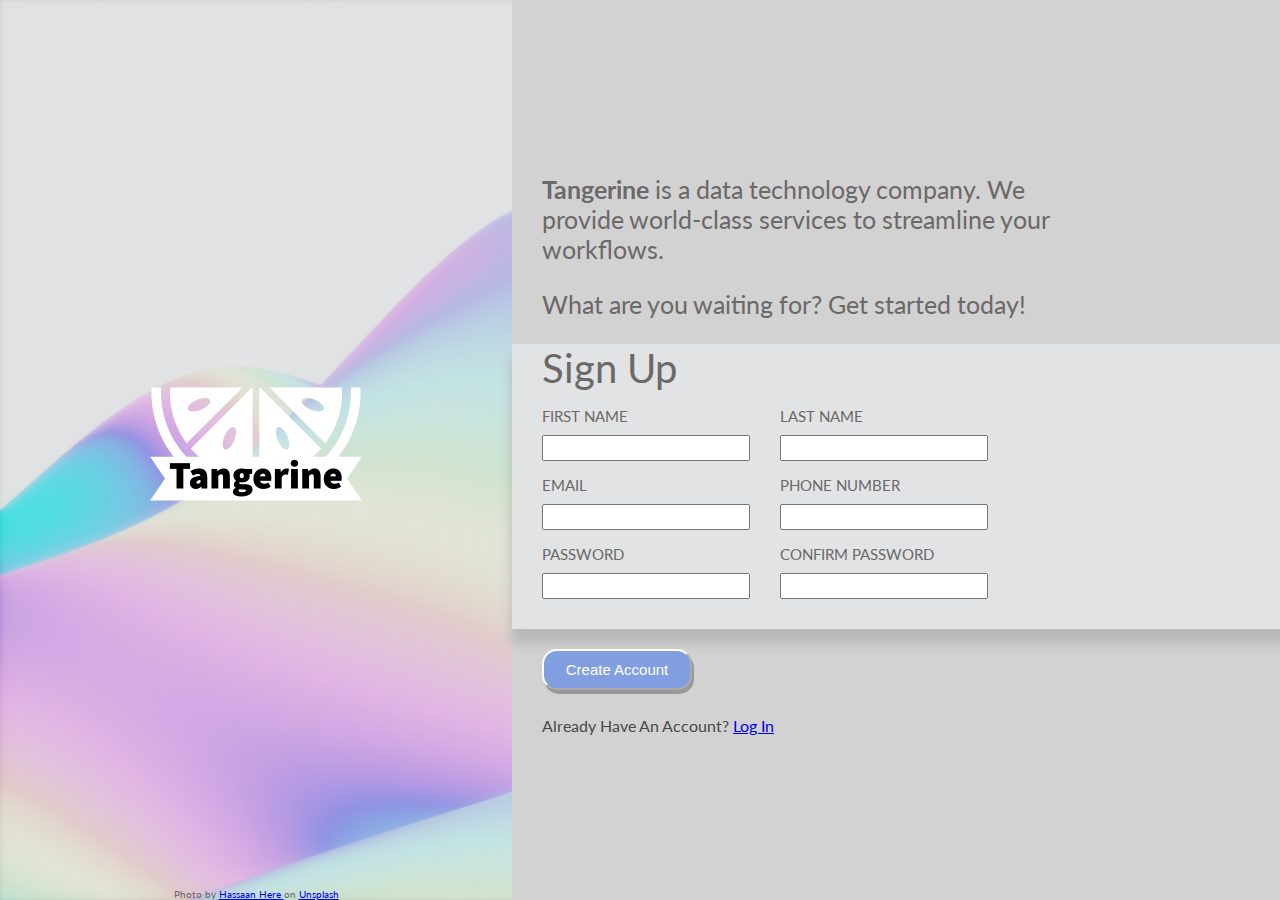
<file: index.html>
<!DOCTYPE html>
<html>
<head>
    <meta charset="UTF-8">
    <meta http-equiv="X-UA-Compatible" content="IE=edge">
    <link rel="stylesheet" href="sign-up.css">
    <link rel="icon" type="image/png" href="Tangerine-logos_black.png"/>
    <link href='https://fonts.googleapis.com/css?family=Lato:400,700' rel='stylesheet' type='text/css'>
    <title> Tangerine - Sign Up</title>
</head>
<body>
    <script src="sign-up.js" defer></script>
    <form action="" method="post">
        <div class="left-container">
            <img src="Tangerine-logos_white.png" alt="Logo">
            <div class="credit">Photo by <a href="https://unsplash.com/@hassaanhre"> Hassaan Here </a> on <a href="https://unsplash.com/"> Unsplash</a></div>
        </div>
        <div class="right-form">
            <div class="top-text">
                <p><strong>Tangerine</strong> is a data technology company. We provide world-class services to streamline your workflows.</p>
                <p>What are you waiting for? Get started today!</p>
            </div>
            <div class="form-info">
                <p>Sign Up</p>
                <div class="outer-container">
                    <div class="container">
                        <label for="first-name">First Name</label>
                        <input type="text" id="first-name" name="first-name" placeholder= " "  required>
                    </div>
                    <div class="container">
                        <label for="last-name">Last Name</label>
                        <input type="text" id="last-name" name="last-name" placeholder= " "  required>
                    </div>
                </div>
                <div class="outer-container">
                    <div class="container">
                        <label for="email_address">Email</label>
                        <input type="email" id="email_address" name="email" placeholder= " "  required>
                    </div>
                    <div class="container">
                        <label for="phone-number">Phone Number</label>
                        <input type="tel" id="phone-number" name="phone-number" pattern="[0-9]{3}[0-9]{3}[0-9]{4}" oninvalid="this.setCustomValidity('Please enter a 10 digit phone number, including your area code')" oninput="this.setCustomValidity('')" placeholder= " "  required>
                    </div>
                </div>
                <div class="outer-container">
                    <div class="container">
                        <label for="password">Password</label>
                        <input type="password" id="password" name="password" pattern="(?=.*\d)(?=.*[a-z])(?=.*[A-Z]).{8,20}" oninvalid="this.setCustomValidity('Please enter a password with at least 1 number, 1 capital letter, and 1 lowercase letter')" oninput="this.setCustomValidity('')" placeholder= " "  required>
                        <div id="wrongPassword"></div>
                    </div>
                    <div class="container">
                        <label for="confirm-password">Confirm Password</label>
                        <input type="password" id="confirm-password" name="confirm-password"  pattern="(?=.*\d)(?=.*[a-z])(?=.*[A-Z]).{8,20}" oninvalid="this.setCustomValidity('Please confirm your password')" oninput="this.setCustomValidity('')" placeholder= " "  required>
                    </div>
                </div>
            </div>
            <button id="submitButton" type="submit">Create Account</button>
            <p>Already Have An Account? <a href="sign-up.html">Log In</a></p>
        </div>
    </form>
</body>
</html>
</file>
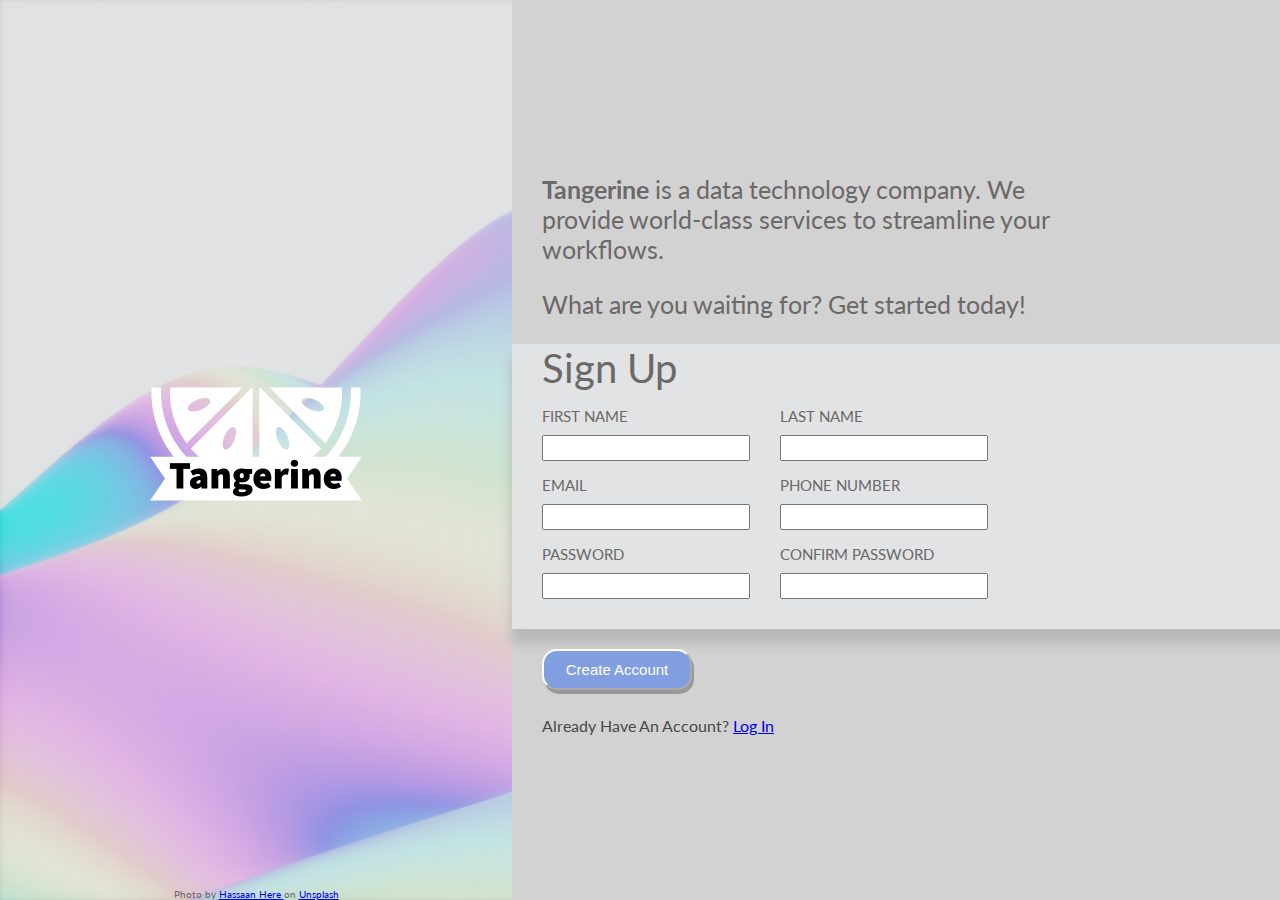
<file: sign-up.html>
<!DOCTYPE html>
<html>
<head>
    <meta charset="UTF-8">
    <meta http-equiv="X-UA-Compatible" content="IE=edge">
    <link rel="stylesheet" href="sign-up.css">
    <link rel="icon" type="image/png" href="Tangerine-logos_black.png"/>
    <link href='https://fonts.googleapis.com/css?family=Lato:400,700' rel='stylesheet' type='text/css'>
    <title> Tangerine - Sign Up</title>
</head>
<body>
    <script src="sign-up.js" defer></script>
    <form action="" method="post">
        <div class="left-container">
            <img src="Tangerine-logos_white.png" alt="Logo">
            <div class="credit">Photo by <a href="https://unsplash.com/@hassaanhre"> Hassaan Here </a> on <a href="https://unsplash.com/"> Unsplash</a></div>
        </div>
        <div class="right-form">
            <div class="top-text">
                <p><strong>Tangerine</strong> is a data technology company. We provide world-class services to streamline your workflows.</p>
                <p>What are you waiting for? Get started today!</p>
            </div>
            <div class="form-info">
                <p>Sign Up</p>
                <div class="outer-container">
                    <div class="container">
                        <label for="first-name">First Name</label>
                        <input type="text" id="first-name" name="first-name" placeholder= " "  required>
                    </div>
                    <div class="container">
                        <label for="last-name">Last Name</label>
                        <input type="text" id="last-name" name="last-name" placeholder= " "  required>
                    </div>
                </div>
                <div class="outer-container">
                    <div class="container">
                        <label for="email_address">Email</label>
                        <input type="email" id="email_address" name="email" placeholder= " "  required>
                    </div>
                    <div class="container">
                        <label for="phone-number">Phone Number</label>
                        <input type="tel" id="phone-number" name="phone-number" pattern="[0-9]{3}[0-9]{3}[0-9]{4}" oninvalid="this.setCustomValidity('Please enter a 10 digit phone number, including your area code')" oninput="this.setCustomValidity('')" placeholder= " "  required>
                    </div>
                </div>
                <div class="outer-container">
                    <div class="container">
                        <label for="password">Password</label>
                        <input type="password" id="password" name="password" pattern="(?=.*\d)(?=.*[a-z])(?=.*[A-Z]).{8,20}" oninvalid="this.setCustomValidity('Please enter a password with at least 1 number, 1 capital letter, and 1 lowercase letter')" oninput="this.setCustomValidity('')" placeholder= " "  required>
                        <div id="wrongPassword"></div>
                    </div>
                    <div class="container">
                        <label for="confirm-password">Confirm Password</label>
                        <input type="password" id="confirm-password" name="confirm-password"  pattern="(?=.*\d)(?=.*[a-z])(?=.*[A-Z]).{8,20}" oninvalid="this.setCustomValidity('Please confirm your password')" oninput="this.setCustomValidity('')" placeholder= " "  required>
                    </div>
                </div>
            </div>
            <button id="submitButton" type="submit">Create Account</button>
            <p>Already Have An Account? <a href="sign-up.html">Log In</a></p>
        </div>
    </form>
</body>
</html>
</file>
<file: sign-up.css>
body {
    display: flex;
    margin: 0;
    min-height: 100vh;
    font-family: Lato, Clarkson, Cochin, Georgia, Times, 'Times New Roman';
    color: rgb(107, 105, 105);
}

form {
    display: flex;
}

.left-container {
    display: flex;
    flex-direction: column;
    align-items: center;
    font-size: 10px;
    background: url("main-gradient.jpg") no-repeat;
    background-size: cover;
    width: 40vw;
}

.left-container  > img {
    width: 300px;
    height: auto;
    margin-top: auto;
}

.credit {
    margin-top: auto;
}

.right-form {
    display: flex;
    flex-direction: column;
    background-color: rgb(210, 210, 210);
    justify-content: center;
    width: 70vw;
}

.form-info {
    display: flex;
    flex-direction: column;
    gap: 15px;
    font-size: 15px;
    padding-left: 30px;
    padding-bottom: 20px;
    background-color: rgb(226, 227, 229);
    box-shadow: 0px 14px 11px 0px #B7B7B7;
}

.container {
    display: flex;
    flex-direction: column;
    gap: 10px;
}

.outer-container {
    display: flex;
    gap: 30px;
}

input {
    width: 200px;
    height: 20px;
}

label {
    text-transform: uppercase;
}

button {
    width: 150px;
    margin-left: 30px;
    margin-top: 20px;
    margin-bottom: 10px;
    font-size: 15px;
    cursor: pointer;
    background-color: rgb(128, 158, 224);
    border-color: white;
    padding: 10px;
    text-align: center;
    transition: 0.3s;
    box-shadow: 2px 4px #999;
    color: white;
    border-radius: 15px;
}

button:hover {
    background-color: rgb(81, 109, 169);
}

button:active {
    box-shadow: 2px 4px #636363;
    transform: translateY(2px);
}

.form-info > p {
    font-size: 40px;
    margin: 0px;
}

.top-text {
    font-size: 25px;
    padding-left: 30px;
    font-weight: 400;
    inline-size: 40vw;
}

button ~ p {
    padding-left: 30px;
    color: rgb(72, 72, 72);
}

input:focus {
    outline: none;
    border: 2px solid rgb(81, 109, 169);
}

input:not(:placeholder-shown):invalid {
    border: 2px solid red;
}
</file>
